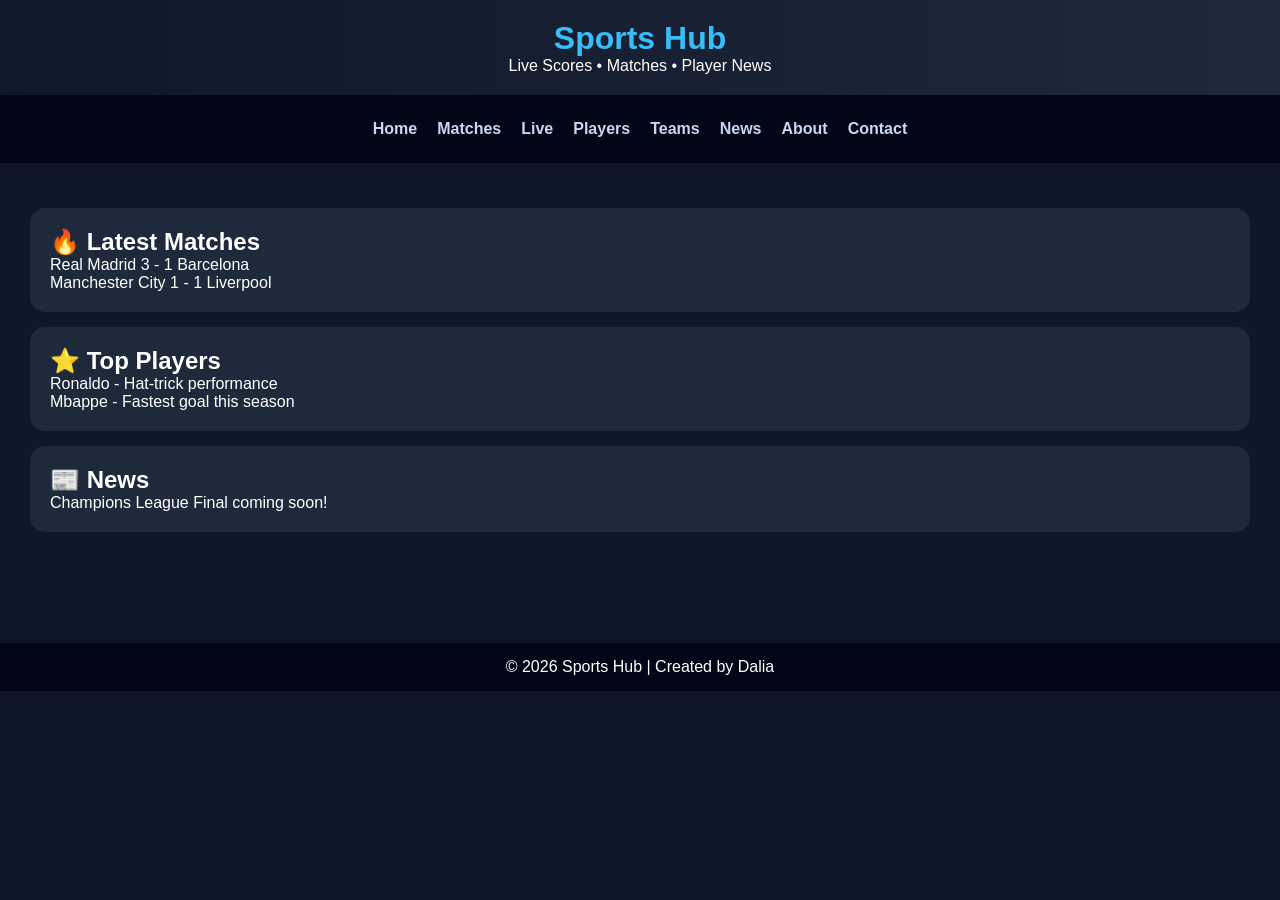
<file: index.html>
<!DOCTYPE html>
<html>
<head>
    <title>Sports Hub</title>
    <link rel="stylesheet" href="style.css">
</head>
<body>

<header>
    <h1>Sports Hub</h1>
    <p>Live Scores • Matches • Player News</p>
</header>

<nav>
    <a href="index.html">Home</a>
    <a href="matches.html">Matches</a>
    <a href="live.html">Live</a>
    <a href="players.html">Players</a>
    <a href="teams.html">Teams</a>
    <a href="news.html">News</a>
    <a href="about.html">About</a>
    <a href="contact.html">Contact</a>
</nav>

<div class="container">

    <div class="card">
        <h2>🔥 Latest Matches</h2>
        <p>Real Madrid 3 - 1 Barcelona</p>
        <p>Manchester City 1 - 1 Liverpool</p>
    </div>

    <div class="card">
        <h2>⭐ Top Players</h2>
        <p>Ronaldo - Hat-trick performance</p>
        <p>Mbappe - Fastest goal this season</p>
    </div>

    <div class="card">
        <h2>📰 News</h2>
        <p>Champions League Final coming soon!</p>
    </div>

</div><br><br>

<footer>
    <p>© 2026 Sports Hub | Created by Dalia</p>
</footer>

</body>
</html>
</file>
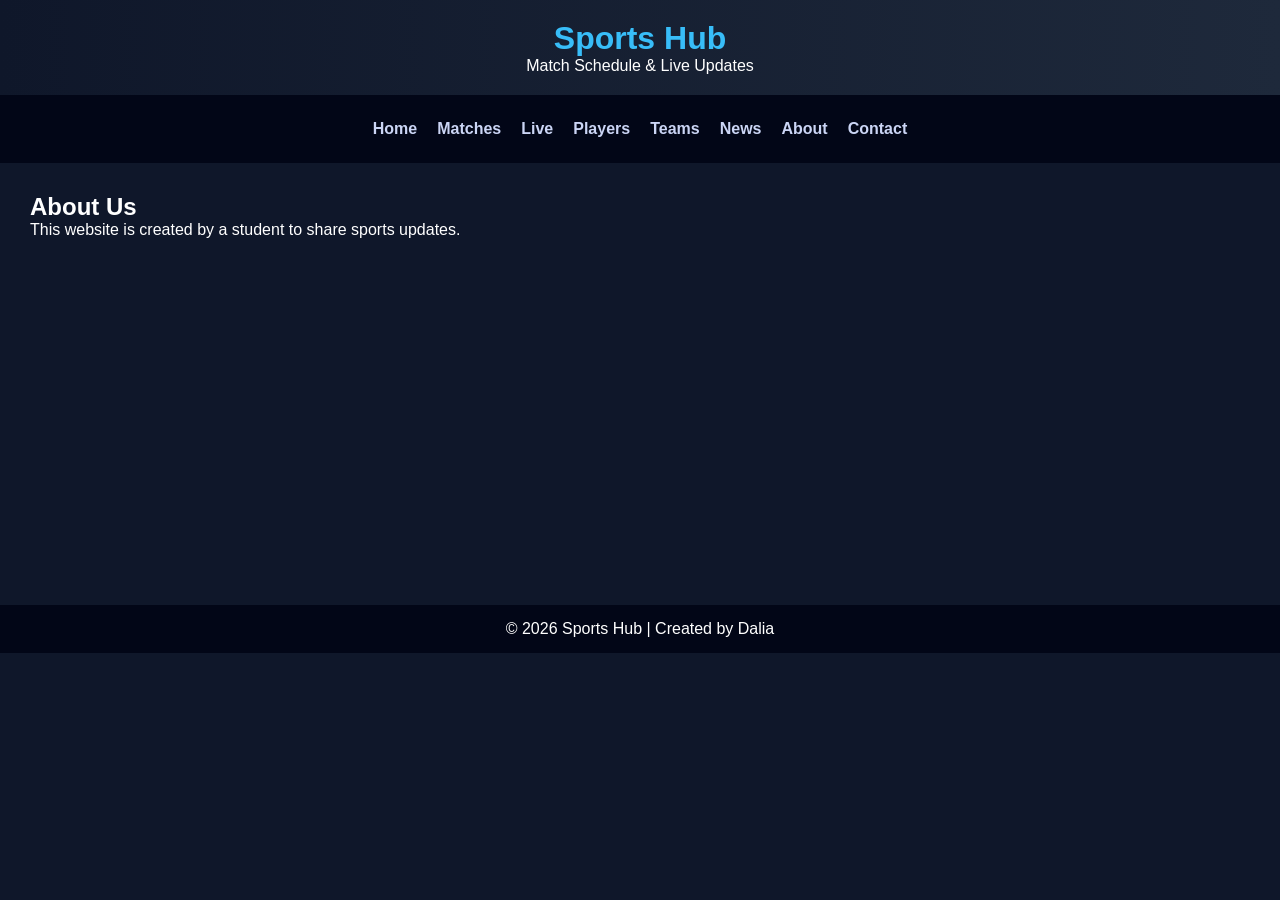
<file: about.html>
<!DOCTYPE html>
<html>
<head>
    <title>Sports Hub</title>
    <link rel="stylesheet" href="style.css">
</head>
<header>
    <h1>Sports Hub</h1>
    <p>Match Schedule & Live Updates</p>
</header>
<nav>
    <a href="index.html">Home</a>
    <a href="matches.html">Matches</a>
    <a href="live.html">Live</a>
    <a href="players.html">Players</a>
    <a href="teams.html">Teams</a>
    <a href="news.html">News</a>
    <a href="about.html">About</a>
    <a href="contact.html">Contact</a>
</nav>
<div class="container">
    <h2>About Us</h2>
    <p>This website is created by a student to share sports updates.</p>
</div><br><br><br><br><br><br><br><br><br><br><br>
<br><br><br><br><br><br>
<footer>
    <p>© 2026 Sports Hub | Created by Dalia</p>
</footer>
</html>
</file>
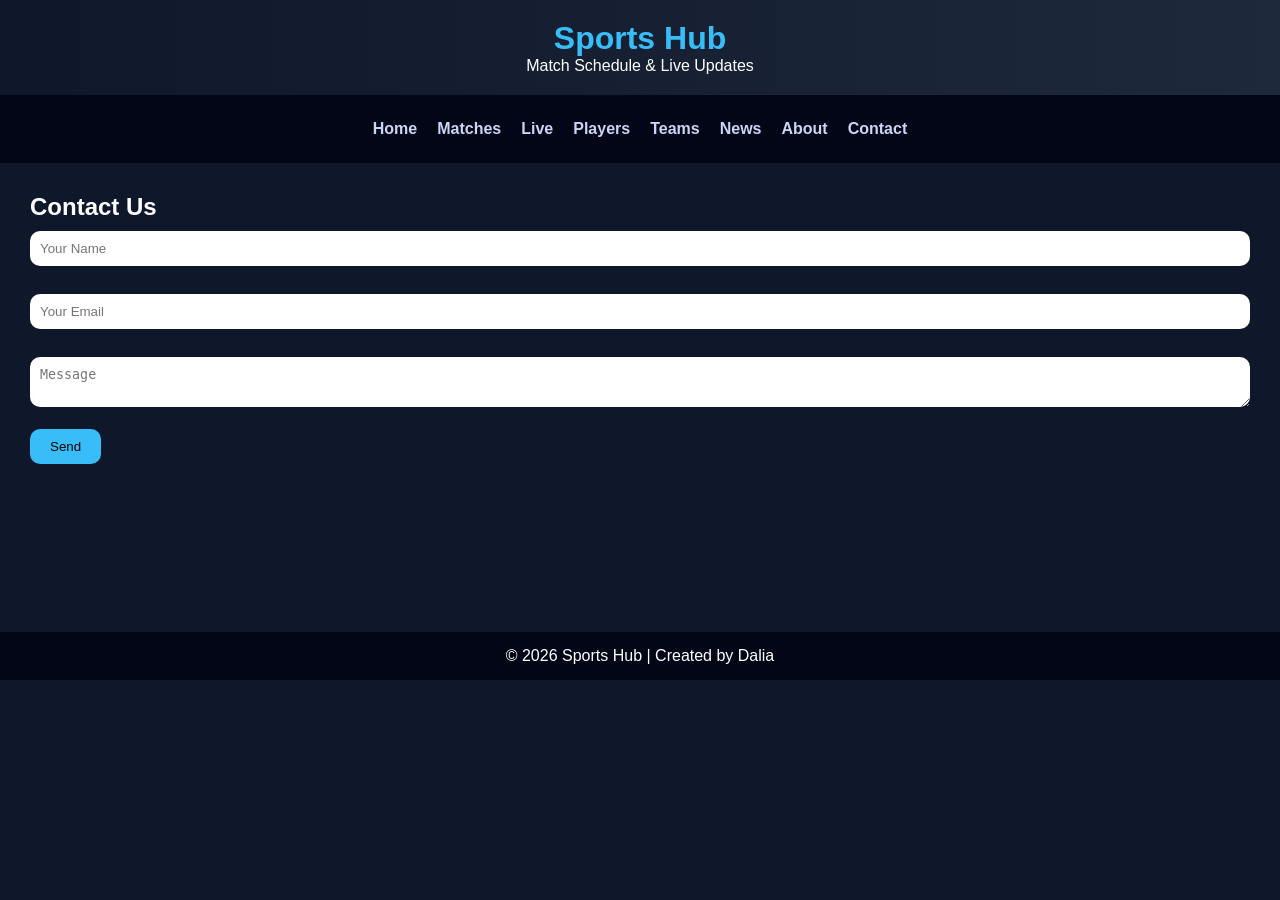
<file: contact.html>
<!DOCTYPE html>
<html>
<head>
    <title>Sports Hub</title>
    <link rel="stylesheet" href="style.css">
</head>
<header>
    <h1>Sports Hub</h1>
    <p>Match Schedule & Live Updates</p>
</header>
<nav>
    <a href="index.html">Home</a>
    <a href="matches.html">Matches</a>
    <a href="live.html">Live</a>
    <a href="players.html">Players</a>
    <a href="teams.html">Teams</a>
    <a href="news.html">News</a>
    <a href="about.html">About</a>
    <a href="contact.html">Contact</a>
</nav>
<div class="container">
    <h2>Contact Us</h2>

    <form>
        <input type="text" placeholder="Your Name"><br><br>
        <input type="email" placeholder="Your Email"><br><br>
        <textarea placeholder="Message"></textarea><br><br>
        <button>Send</button>
    </form>
</div><br><br><br><br><br><br>
<footer>
    <p>© 2026 Sports Hub | Created by Dalia</p>
</footer>
</html>
</file>
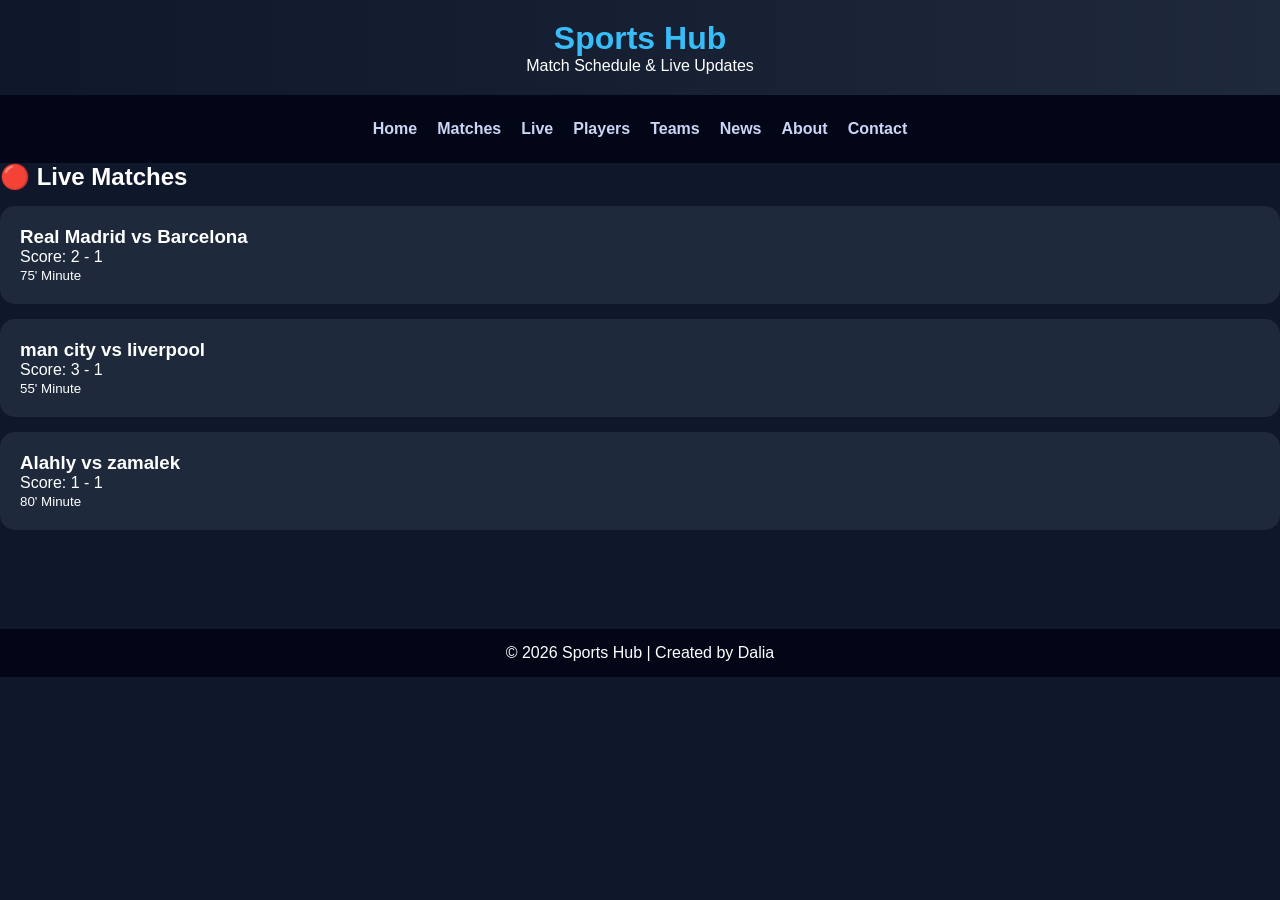
<file: live.html>
<!DOCTYPE html>
<html>
<head>
    <title>Matches - Sports Hub</title>
    <link rel="stylesheet" href="style.css">
</head>
<header>
    <h1>Sports Hub</h1>
    <p>Match Schedule & Live Updates</p>
</header>
<nav>
    <a href="index.html">Home</a>
    <a href="matches.html">Matches</a>
    <a href="live.html">Live</a>
    <a href="players.html">Players</a>
    <a href="teams.html">Teams</a>
    <a href="news.html">News</a>
    <a href="about.html">About</a>
    <a href="contact.html">Contact</a>
</nav>
<h2>🔴 Live Matches</h2>

<div class="card">
    <h3>Real Madrid vs Barcelona</h3>
    <p>Score: 2 - 1</p>
    <small>75' Minute</small>
</div>
    

    <div class="card">
        <h3>man city vs liverpool</h3>
        <p>Score: 3 - 1</p>
         <small>55' Minute</small>
    </div>

    <div class="card">
        <h3>Alahly vs zamalek</h3>
        <p>Score: 1 - 1</p>
         <small>80' Minute</small>
    </div>
</div><br><br><br>
<footer>
    <p>© 2026 Sports Hub | Created by Dalia</p>
</footer>
</html>
</file>
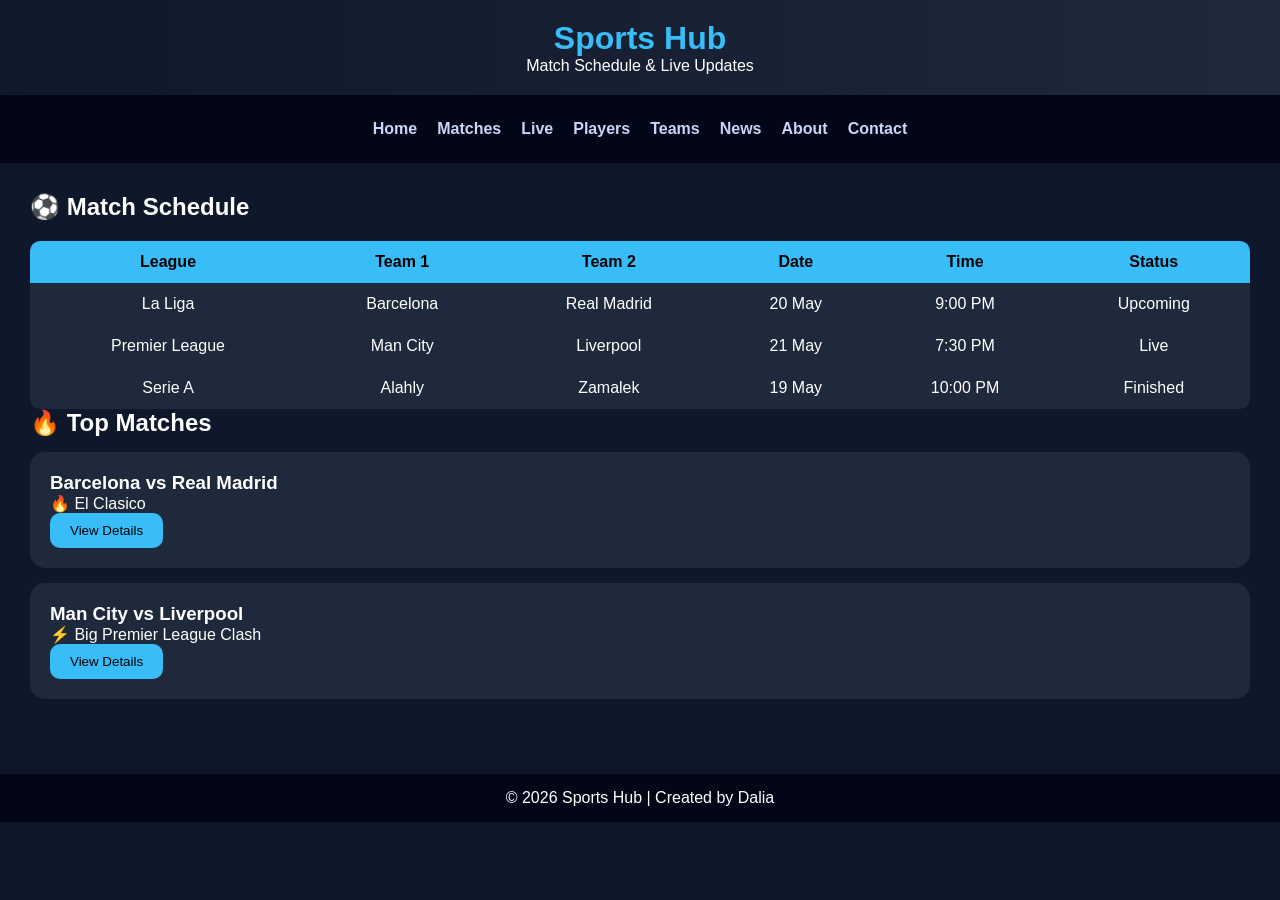
<file: matches.html>
<!DOCTYPE html>
<html>
<head>
    <title>Matches - Sports Hub</title>
    <link rel="stylesheet" href="style.css">
</head>
<body>

<header>
    <h1>Sports Hub</h1>
    <p>Match Schedule & Live Updates</p>
</header>

<nav>
    <a href="index.html">Home</a>
    <a href="matches.html">Matches</a>
    <a href="live.html">Live</a>
    <a href="players.html">Players</a>
    <a href="teams.html">Teams</a>
    <a href="news.html">News</a>
    <a href="about.html">About</a>
    <a href="contact.html">Contact</a>
</nav>

<div class="container">

    <h2>⚽ Match Schedule</h2>

    <table>
        <tr>
            <th>League</th>
            <th>Team 1</th>
            <th>Team 2</th>
            <th>Date</th>
            <th>Time</th>
            <th>Status</th>
        </tr>

        <tr>
            <td>La Liga</td>
            <td>
              Barcelona  
            </td>
            <td>
                
                Real Madrid
            </td>
            <td>20 May</td>
            <td>9:00 PM</td>
            <td><span class="status upcoming">Upcoming</span></td>
        </tr>

        <tr>
            <td>Premier League</td>
            <td>
                
                Man City
            </td>
            <td>
                
                Liverpool
            </td>
            <td>21 May</td>
            <td>7:30 PM</td>
            <td><span class="status live">Live</span></td>
        </tr>

        <tr>
            <td>Serie A</td>
            <td>
            
                Alahly
            </td>
            <td>
                
                Zamalek
            </td>
            <td>19 May</td>
            <td>10:00 PM</td>
            <td><span class="status finished">Finished</span></td>
        </tr>

    </table>

    <h2>🔥 Top Matches</h2>

    <div class="card">
        <h3>Barcelona vs Real Madrid</h3>
        <p>🔥 El Clasico</p>
        <button>View Details</button>
    </div>

    <div class="card">
        <h3>Man City vs Liverpool</h3>
        <p>⚡ Big Premier League Clash</p>
        <button>View Details</button>
    </div>

</div>

<footer>
    <p>© 2026 Sports Hub | Created by Dalia</p>
</footer>

</body>
</html>
</file>
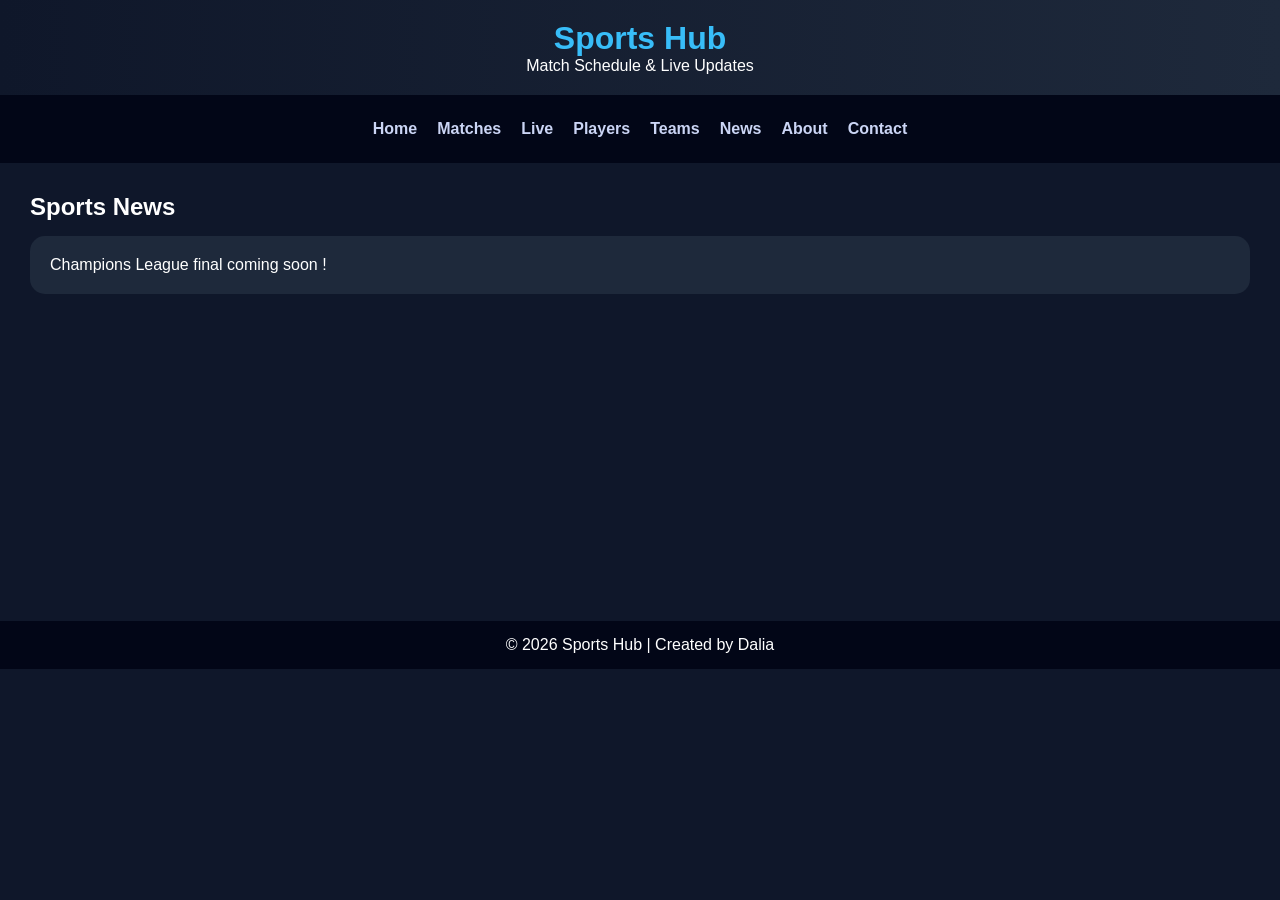
<file: news.html>
<!DOCTYPE html>
<head>
    <title>Sports Hub</title>
    <link rel="stylesheet" href="style.css">
</head>
<header>
    <h1>Sports Hub</h1>
    <p>Match Schedule & Live Updates</p>
</header>
<nav>
    <a href="index.html">Home</a>
    <a href="matches.html">Matches</a>
    <a href="live.html">Live</a>
    <a href="players.html">Players</a>
    <a href="teams.html">Teams</a>
    <a href="news.html">News</a>
    <a href="about.html">About</a>
    <a href="contact.html">Contact</a>
</nav>
<div class="container">
    <h2>Sports News</h2>

    <div class="card">
        <p>Champions League final coming soon !</p>
    </div>
</div><br><br><br><br><br><br><br><br><br><br><br>
<br><br><br>
<footer>
    <p>© 2026 Sports Hub | Created by Dalia</p>
</footer>
</html>
</file>
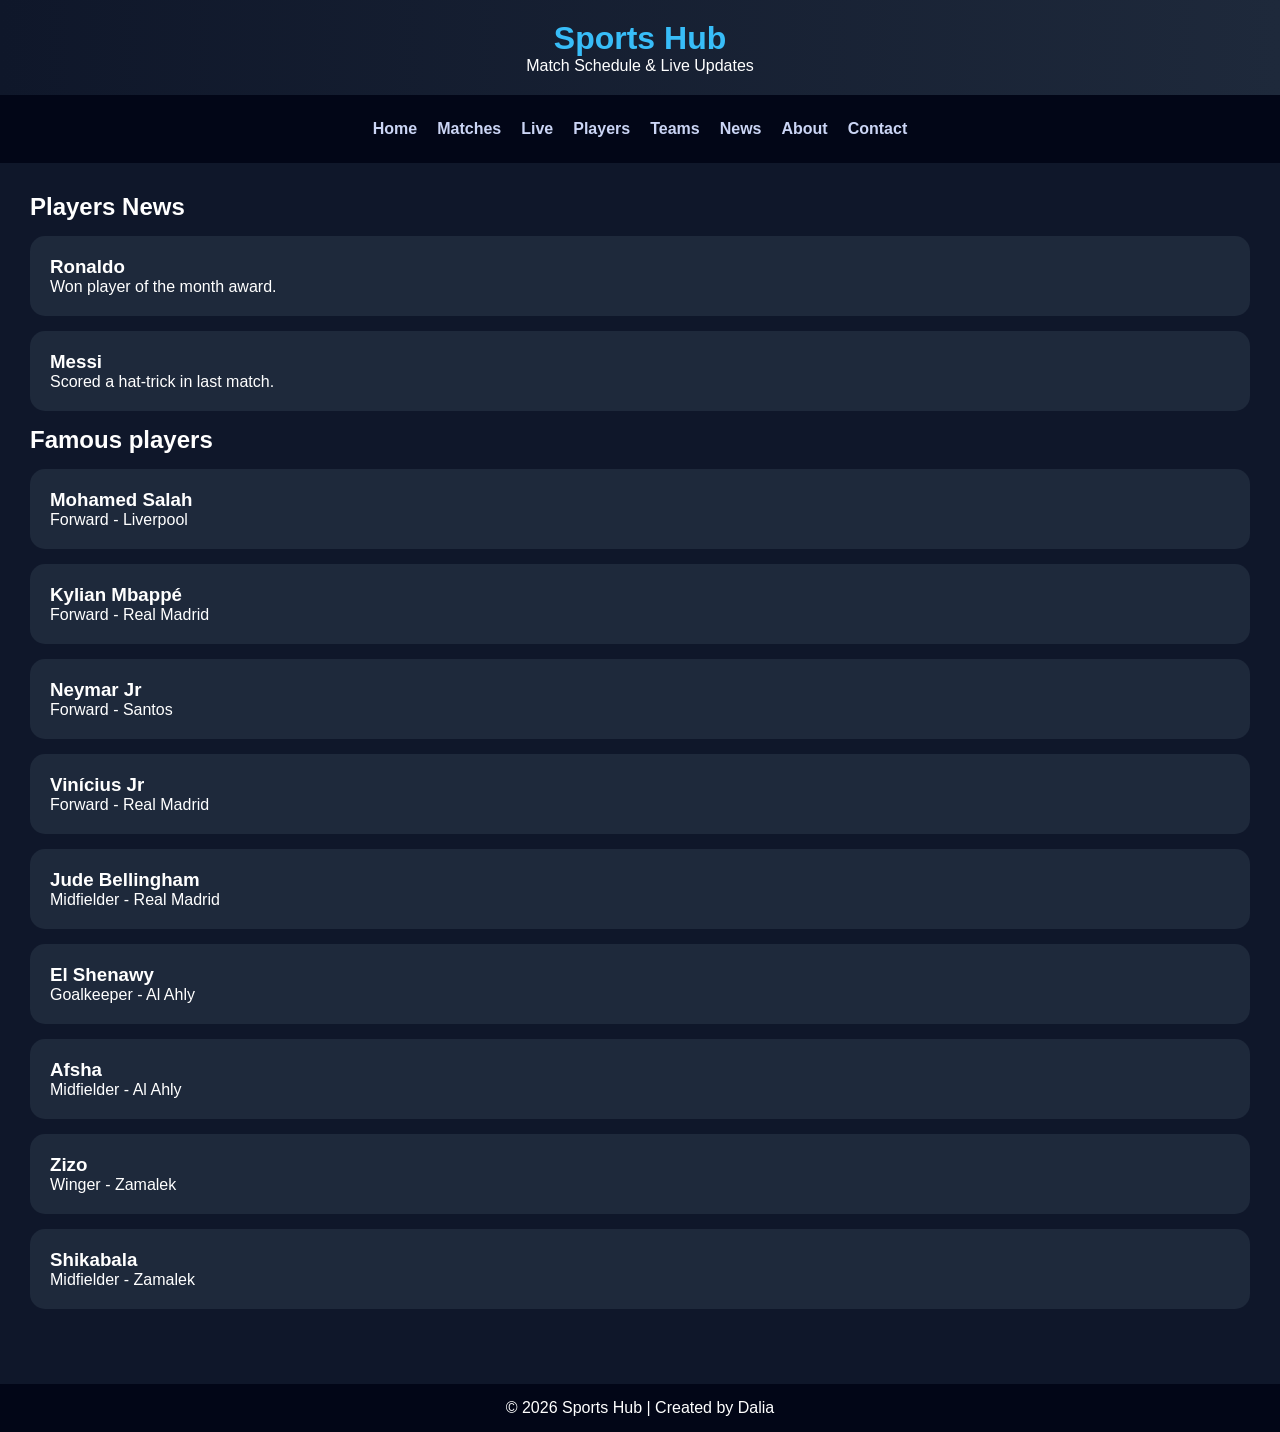
<file: players.html>
<!DOCTYPE html>
<html>
<head>
    <title>Sports Hub</title>
    <link rel="stylesheet" href="style.css">
</head>
<header>
    <h1>Sports Hub</h1>
    <p>Match Schedule & Live Updates</p>
</header>
<nav>
    <a href="index.html">Home</a>
    <a href="matches.html">Matches</a>
    <a href="live.html">Live</a>
    <a href="players.html">Players</a>
    <a href="teams.html">Teams</a>
    <a href="news.html">News</a>
    <a href="about.html">About</a>
    <a href="contact.html">Contact</a>
</nav>
<div class="container">
    <h2>Players News</h2>


    <div class="card">
        <h3>Ronaldo</h3>
        <p>Won player of the month award.</p>
    </div>

    <div class="card">
        <h3>Messi</h3>
        <p>Scored a hat-trick in last match.</p>
    </div>
    <section class="players">
  

  <div class="players-container">
    <h2>Famous players</h2>

    <div class="card">
      <h3>Mohamed Salah</h3>
      <p>Forward - Liverpool</p>
    </div>

    <div class="card">
      <h3>Kylian Mbappé</h3>
      <p>Forward - Real Madrid</p>
    </div>

    <div class="card">
      <h3>Neymar Jr</h3>
      <p>Forward - Santos</p>
    </div>

    <div class="card">
      <h3>Vinícius Jr</h3>
      <p>Forward - Real Madrid</p>
    </div>

    <div class="card">
      <h3>Jude Bellingham</h3>
      <p>Midfielder - Real Madrid</p>
    </div>

    <div class="card">
      <h3>El Shenawy</h3>
      <p>Goalkeeper - Al Ahly</p>
    </div>

    <div class="card">
      <h3>Afsha</h3>
      <p>Midfielder - Al Ahly</p>
    </div>

    <div class="card">
      <h3>Zizo</h3>
      <p>Winger - Zamalek</p>
    </div>

    <div class="card">
      <h3>Shikabala</h3>
      <p>Midfielder - Zamalek</p>
    </div>

</div>
</section>
</div>
<footer>
    <p>© 2026 Sports Hub | Created by Dalia</p>
</footer>
</html>
</file>
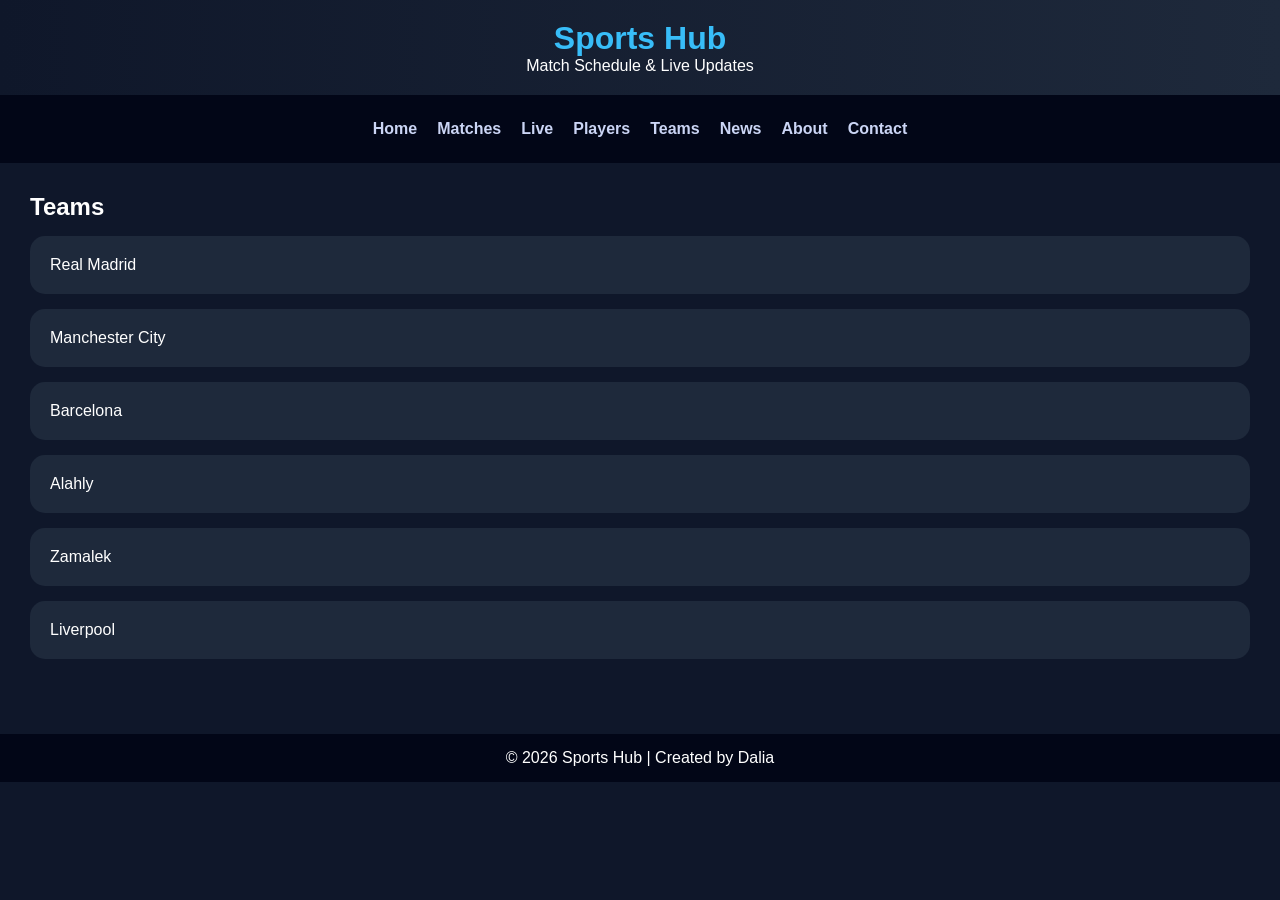
<file: teams.html>
<!DOCTYPE html>
<html>
<head>
    <title>Sports Hub</title>
    <link rel="stylesheet" href="style.css">
</head>
<header>
    <h1>Sports Hub</h1>
    <p>Match Schedule & Live Updates</p>
</header>
<nav>
    <a href="index.html">Home</a>
    <a href="matches.html">Matches</a>
    <a href="live.html">Live</a>
    <a href="players.html">Players</a>
    <a href="teams.html">Teams</a>
    <a href="news.html">News</a>
    <a href="about.html">About</a>
    <a href="contact.html">Contact</a>
</nav>
<div class="container">
    <h2>Teams</h2>


    <div class="card">Real Madrid</div>
    <div class="card">Manchester City</div>
    <div class="card">Barcelona</div>
    <div class="card">Alahly</div>
    <div class="card">Zamalek</div>
    <div class="card">Liverpool</div>
</div>
<footer>
    <p>© 2026 Sports Hub | Created by Dalia</p>
</footer>
</html>
</file>
<file: style.css>
* {
    margin: 0;
    padding: 0;
    box-sizing: border-box;
}

body {
    font-family: 'Segoe UI', sans-serif;
    background-color: #0f172a;
    color: #fff;
}

/* HEADER */
header {
    background: linear-gradient(90deg, #0f172a, #1e293b);
    padding: 20px;
    text-align: center;
}

header h1 {
    color: #38bdf8;
}

/* NAVBAR */
nav {
    display: flex;
    justify-content: center;
    background: #020617;
    padding: 15px;
    flex-wrap: wrap;
}

nav a {
    color: #cbd5f5;
    margin: 10px;
    text-decoration: none;
    font-weight: bold;
    transition: 0.3s;
}

nav a:hover {
    color: #38bdf8;
}

/* CONTAINER */
.container {
    padding: 30px;
}

/* CARDS */
.card {
    background: #1e293b;
    padding: 20px;
    margin: 15px 0;
    border-radius: 15px;
    transition: 0.3s;
}

.card:hover {
    transform: scale(1.02);
    background: #334155;
}

/* TABLE */
table {
    width: 100%;
    border-collapse: collapse;
    margin-top: 20px;
    background: #1e293b;
    border-radius: 10px;
    overflow: hidden;
}

th {
    background: #38bdf8;
    color: black;
}

th, td {
    padding: 12px;
    text-align: center;
}

tr:hover {
    background: #334155;
}

/* BUTTON */
button {
    background: #38bdf8;
    border: none;
    padding: 10px 20px;
    color: black;
    border-radius: 10px;
    cursor: pointer;
}

button:hover {
    background: #0ea5e9;
}

/* FORM */
input, textarea {
    width: 100%;
    padding: 10px;
    border-radius: 10px;
    border: none;
    margin-top: 10px;
}

/* FOOTER */
footer {
    background: #020617;
    text-align: center;
    padding: 15px;
    margin-top: 30px;
}
.logo {
    width: 25px;
    height: 25px;
    object-fit: contain;
    vertical-align: middle;
    margin-right: 5px;
}
</file>
